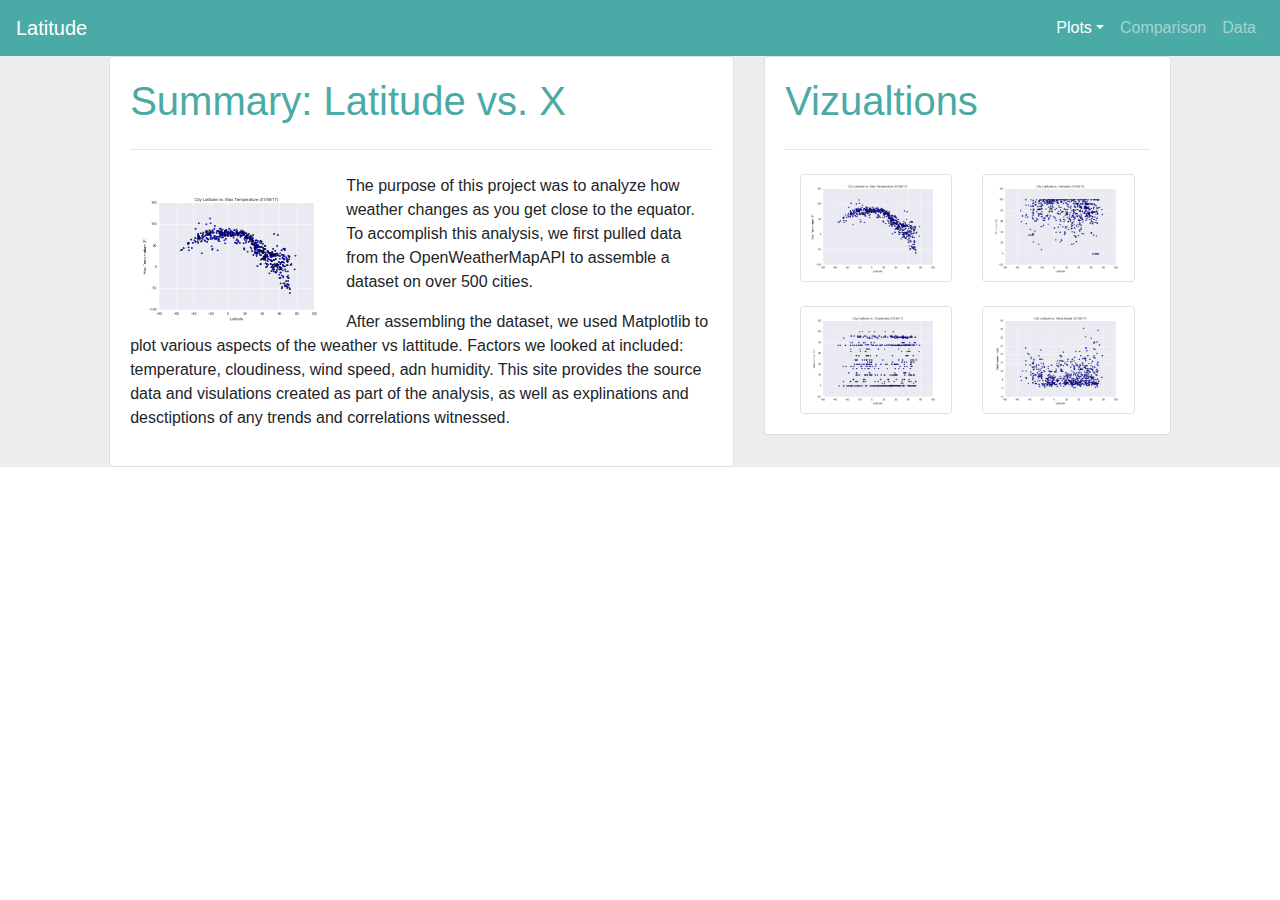
<file: docs/index.html>
<!DOCTYPE html>
<html>
<head>
	<link rel="stylesheet" href="assets/reset.css">
	<meta charset="utf-8">
	<link rel="stylesheet" href="https://stackpath.bootstrapcdn.com/bootstrap/4.3.1/css/bootstrap.min.css" integrity="sha384-ggOyR0iXCbMQv3Xipma34MD+dH/1fQ784/j6cY/iJTQUOhcWr7x9JvoRxT2MZw1T" crossorigin="anonymous">
	<link rel="stylesheet" href="assets/styles.css">

	<title>Cloudiness</title>
</head>
<body>
	<!-- 	navigation bar set up -->
	<nav class="nav navbar-expand-md navbar-dark" style="background-color: #4AAAA5">

		<ul class="nav navbar nav-link">

			<a class="navbar-brand" href="index.html">Latitude<span class="sr-only">(current)</span></a>
		</ul>

		<ul class="navbar-nav nav-link ml-auto" >
			<button class="navbar-toggler" type="button" data-toggle="collapse" data-target="#navbarNav">
				<span class="navbar-toggler-icon"></span>
			</button>
			<div class="collapse navbar-collapse" id="navbarNav">
				<ul class="nav ">
					<li class="nav-item dropdown active">
						<a class="nav-link dropdown-toggle" href="#" id="navbarDropdown" role="button" data-toggle="dropdown" aria-haspopup="true" aria-expanded="false">Plots</a>
						<div class="dropdown-menu" aria-labelledby="navbarDropdown">
							<a class="dropdown-item" href="temp.html">Max Temperature</a>
							<a class="dropdown-item" href="humidity.html">Humidity</a>
							<a class="dropdown-item" href="cloudiness.html">Cloudiness</a>
							<a class="dropdown-item" href="wind_speed.html">Wind Speed</a>
						</div>            
					</li>
				</ul>
				<ul class="navbar-nav ">
					<li class="nav-item">
						<a class="nav-link" href="comparison.html">Comparison</a>
					</li>
					<li class="nav-item">
						<a class="nav-link" href="data.html" tabindex="-1" >Data</a>
					</li>
				</ul>
			</div>
		</ul>
	</nav>
	<!-- 	end navigation bar set up -->
	<div class="row">
		<div class="col-md-12" style="background-color: #EDEDED">
			<div class="row">
				<div class="col-md-1">	
				</div>
				<div class="col-md-6">
					<div class="card">
						<div class="card-body">
							<div class="description-content">
								<h1 class="description-header"style="color: #4AAAA5;">Summary: Latitude vs. X</h1>
								<hr class="my-4">
								<div class="wrapingimage">
									<img src="resources/visualizations/fig1.png" alt="Latitude vs. Max Temperature" width="200px">
								</div>
								<p>The purpose of this project was to analyze how weather changes as you get close to the equator.  To accomplish this analysis, we first pulled data from the OpenWeatherMapAPI to assemble a dataset on over 500 cities.
								</p>
								<p>After assembling the dataset, we used Matplotlib to plot various aspects of the weather vs lattitude.  Factors we looked at included: temperature, cloudiness, wind speed, adn humidity.  This site provides the source data and visulations created as part of the analysis, as well as explinations and desctiptions of any trends and correlations witnessed.
								</p>
							</div>
						</div>
					</div>
				</div>
				<div class="col-md-4">
					<div class="card">
						<div class="card-body">
							<div>
								<h1 class="description-header" style="color: #4AAAA5;">Vizualtions
								</h1>
								<hr class="my-4">
								<div class="container">
									<div class="row">
										<div class="col-md-6">
											<a href="temp.html">
												<img src="resources/visualizations/fig1.png"alt="City Latitude vs. Temperature" class="img-thumbnail">

											</div>
											<div class="col-md-6">
												<a href="humidity.html">
													<img src="resources/visualizations/fig2.png"alt="City Latitude vs. Humidity" class="img-thumbnail">

												</div>	            			
											</div>
											<br>
											<div class="row">
												<div class="col-md-6">
													<a href="cloudiness.html">
														<img src="resources/visualizations/fig3.png"alt="City Latitude vs. Cloudiness" class="img-thumbnail">

													</div>
													<div class="col-md-6">
														<a href="wind_speed.html">
															<img src="resources/visualizations/fig4.png"alt="City Latitude vs. Wind Speed" class="img-thumbnail">

														</div>	            			
													</div>
												</div>	  								
											</div>
										</div>	
									</div>
								</div>
							</div>        
						</div></p>
					</div>			
				</div>	
			</div>











			<script src="https://code.jquery.com/jquery-3.3.1.slim.min.js" integrity="sha384-q8i/X+965DzO0rT7abK41JStQIAqVgRVzpbzo5smXKp4YfRvH+8abtTE1Pi6jizo" crossorigin="anonymous"></script>
			<script src="https://cdnjs.cloudflare.com/ajax/libs/popper.js/1.14.7/umd/popper.min.js" integrity="sha384-UO2eT0CpHqdSJQ6hJty5KVphtPhzWj9WO1clHTMGa3JDZwrnQq4sF86dIHNDz0W1" crossorigin="anonymous"></script>
			<script src="https://stackpath.bootstrapcdn.com/bootstrap/4.3.1/js/bootstrap.min.js" integrity="sha384-JjSmVgyd0p3pXB1rRibZUAYoIIy6OrQ6VrjIEaFf/nJGzIxFDsf4x0xIM+B07jRM" crossorigin="anonymous"></script>

		</body>
		</html>
</file>
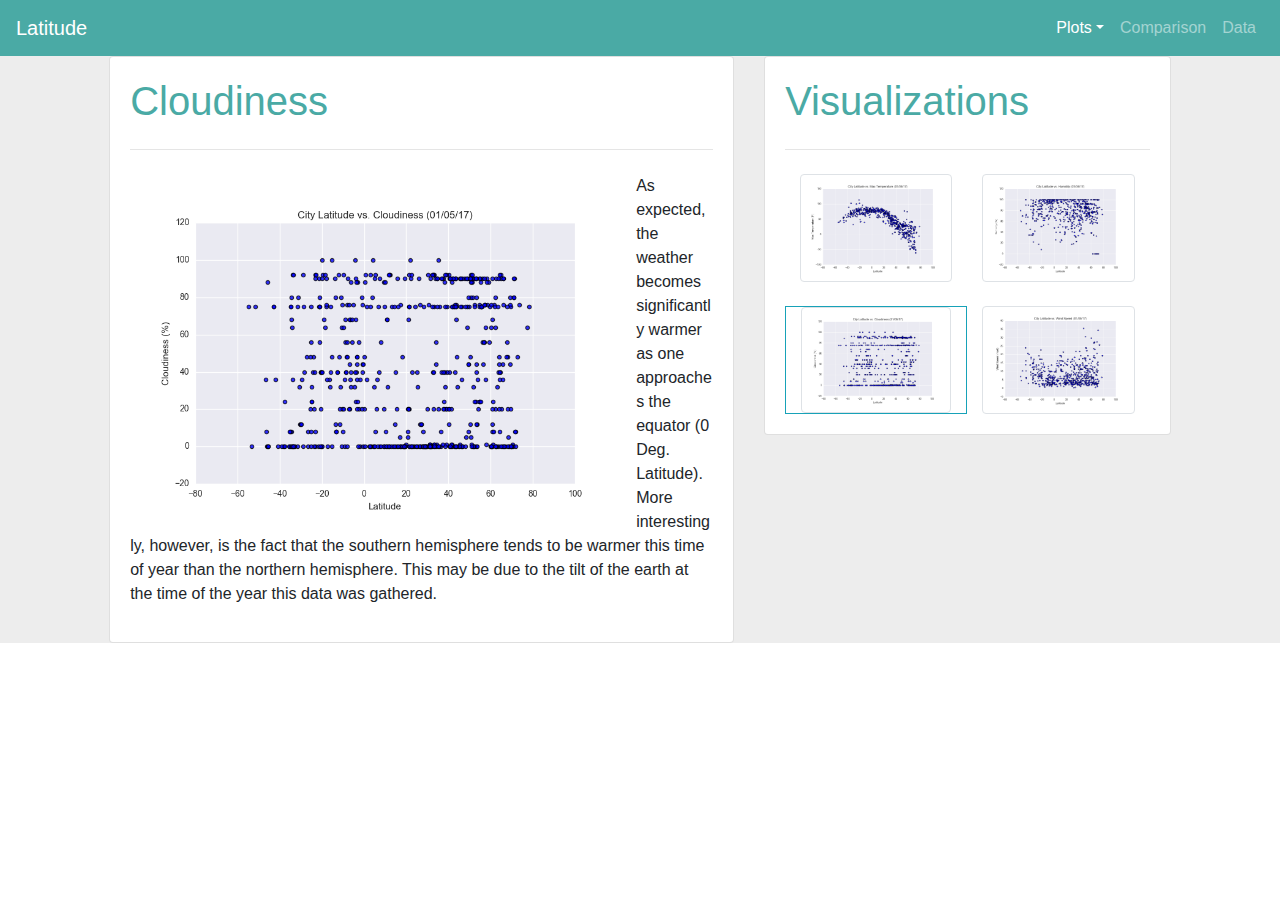
<file: docs/cloudiness.html>
<!DOCTYPE html>
<html>
<head>
	<link rel="stylesheet" href="assets/reset.css">
	<meta charset="utf-8">
	<link rel="stylesheet" href="https://stackpath.bootstrapcdn.com/bootstrap/4.3.1/css/bootstrap.min.css" integrity="sha384-ggOyR0iXCbMQv3Xipma34MD+dH/1fQ784/j6cY/iJTQUOhcWr7x9JvoRxT2MZw1T" crossorigin="anonymous">
	<link rel="stylesheet" href="assets/styles.css">

	<title>Cloudiness</title>
</head>
<body>
	<!-- 	navigation bar set up -->
	<nav class="nav navbar-expand-md navbar-dark" style="background-color: #4AAAA5">

		<ul class="nav navbar nav-link">

			<a class="navbar-brand" href="index.html">Latitude<span class="sr-only">(current)</span></a>
		</ul>

		<ul class="navbar-nav nav-link ml-auto" >
			<button class="navbar-toggler" type="button" data-toggle="collapse" data-target="#navbarNav">
				<span class="navbar-toggler-icon"></span>
			</button>
			<div class="collapse navbar-collapse" id="navbarNav">
				<ul class="nav ">
					<li class="nav-item dropdown active">
						<a class="nav-link dropdown-toggle" href="#" id="navbarDropdown" role="button" data-toggle="dropdown" aria-haspopup="true" aria-expanded="false">Plots</a>
						<div class="dropdown-menu" aria-labelledby="navbarDropdown">
							<a class="dropdown-item" href="temp.html">Max Temperature</a>
							<a class="dropdown-item" href="humidity.html">Humidity</a>
							<a class="dropdown-item" href="cloudiness.html">Cloudiness</a>
							<a class="dropdown-item" href="wind_speed.html">Wind Speed</a>
						</div>            
					</li>
				</ul>
				<ul class="navbar-nav ">
					<li class="nav-item">
						<a class="nav-link" href="comparison.html">Comparison</a>
					</li>
					<li class="nav-item">
						<a class="nav-link" href="data.html" tabindex="-1" >Data</a>
					</li>
				</ul>
			</div>
		</ul>
	</nav>
	<!-- 	end navigation bar set up -->

	<!-- <div class="container for visualizations"> -->
		<div class="row">
			<div class="col-md-12" style="background-color:#EDEDED"  >
				<div class="row">
					<div class="col-md-1">
					</div>
					<div class="col-md-6">
						<div class="card">
							<div class="card-body">
								<div>
									<h1 class="description-header" style="color: #4AAAA5;">Cloudiness
									</h1>
									<hr class="my-4">
									<div class="wrapingimage">
										<img src="resources/visualizations/fig3.png"alt="wind_speed" width="490px" >
									</div>
									<p>As expected, the weather becomes significantly warmer as one approaches the equator (0 Deg. Latitude).  More interestingly, however, is the fact that the southern hemisphere tends to be warmer this time of year than the northern hemisphere.  This may be due to the tilt of the earth at the time of the year this data was gathered.
									</p>
								</div>
							</div>
						</div>
					</div>					
					<div class="col-md-4">
						<div class="card">
							<div class="card-body">
								<div>
									<h1 class="description-header" style="color: #4AAAA5;">Visualizations
									</h1>
									<hr class="my-4">
									<div class="container">
										<div class="row">
											<div class="col-md-6">
												<a href="temp.html">
													<img src="resources/visualizations/fig1.png"alt="City Latitude vs. Temperature" class="img-thumbnail"> 
												</div>
												<div class="col-md-6">
													<a href="humidity.html">
														<img src="resources/visualizations/fig2.png"alt="City Latitude vs. Humidity" class="img-thumbnail">
													</div>	            			
												</div>
												<br>
												<div class="row">
													<div class="col-md-6 border border-info">
														<a href="cloudiness.html">
															<img src="resources/visualizations/fig3.png"alt="City Latitude vs. Cloudiness" class="img-thumbnail">
														</div>
														<div class="col-md-6">
															<a href="wind_speed.html">
																<img src="resources/visualizations/fig4.png"alt="City Latitude vs. Wind Speed" class="img-thumbnail">
															</div>	            			
														</div>
													</div>	  								
												</div>
											</div>	
										</div>
									</div>
								</div>
							</div>


<script src="https://code.jquery.com/jquery-3.3.1.slim.min.js" integrity="sha384-q8i/X+965DzO0rT7abK41JStQIAqVgRVzpbzo5smXKp4YfRvH+8abtTE1Pi6jizo" crossorigin="anonymous"></script>
<script src="https://cdnjs.cloudflare.com/ajax/libs/popper.js/1.14.7/umd/popper.min.js" integrity="sha384-UO2eT0CpHqdSJQ6hJty5KVphtPhzWj9WO1clHTMGa3JDZwrnQq4sF86dIHNDz0W1" crossorigin="anonymous"></script>
<script src="https://stackpath.bootstrapcdn.com/bootstrap/4.3.1/js/bootstrap.min.js" integrity="sha384-JjSmVgyd0p3pXB1rRibZUAYoIIy6OrQ6VrjIEaFf/nJGzIxFDsf4x0xIM+B07jRM" crossorigin="anonymous"></script>
</body>
</html>
</file>
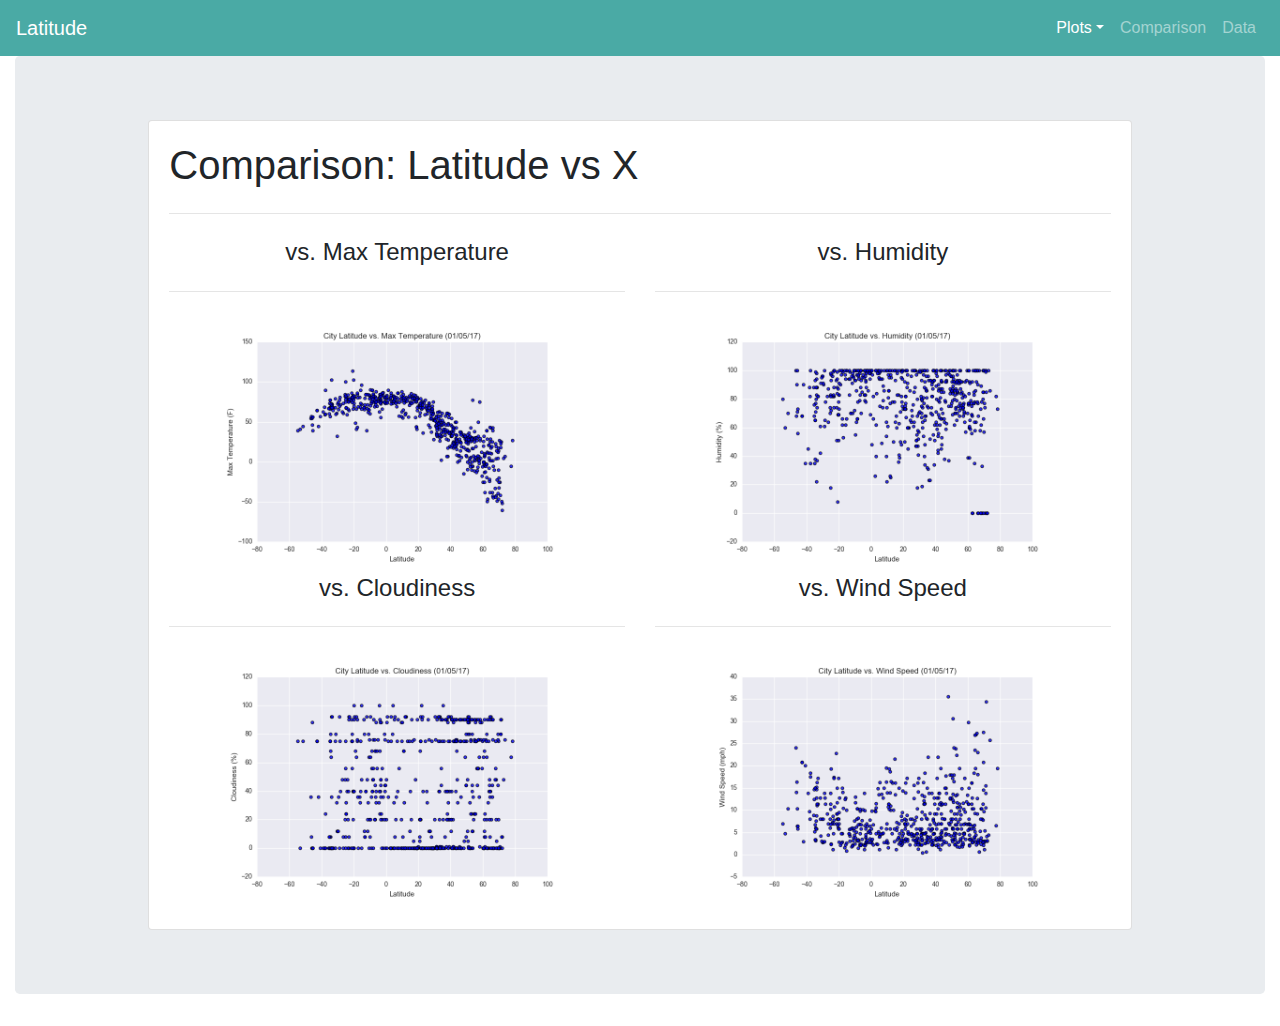
<file: docs/comparison.html>
<!DOCTYPE html>
<html>
<head>
	<link rel="stylesheet" href="assets/reset.css">
	<meta charset="utf-8">
	<link rel="stylesheet" href="https://stackpath.bootstrapcdn.com/bootstrap/4.3.1/css/bootstrap.min.css" integrity="sha384-ggOyR0iXCbMQv3Xipma34MD+dH/1fQ784/j6cY/iJTQUOhcWr7x9JvoRxT2MZw1T" crossorigin="anonymous">
	<link rel="stylesheet" href="assets/styles.css">

	<title>Cloudiness</title>
</head>
<body>
	<!-- 	navigation bar set up -->
	<nav class="nav navbar-expand-md navbar-dark" style="background-color: #4AAAA5">

		<ul class="nav navbar nav-link">

			<a class="navbar-brand" href="index.html">Latitude<span class="sr-only">(current)</span></a>
		</ul>

		<ul class="navbar-nav nav-link ml-auto" >
			<button class="navbar-toggler" type="button" data-toggle="collapse" data-target="#navbarNav">
				<span class="navbar-toggler-icon"></span>
			</button>
			<div class="collapse navbar-collapse" id="navbarNav">
				<ul class="nav ">
					<li class="nav-item dropdown active">
						<a class="nav-link dropdown-toggle" href="#" id="navbarDropdown" role="button" data-toggle="dropdown" aria-haspopup="true" aria-expanded="false">Plots</a>
						<div class="dropdown-menu" aria-labelledby="navbarDropdown">
							<a class="dropdown-item" href="temp.html">Max Temperature</a>
							<a class="dropdown-item" href="humidity.html">Humidity</a>
							<a class="dropdown-item" href="cloudiness.html">Cloudiness</a>
							<a class="dropdown-item" href="wind_speed.html">Wind Speed</a>
						</div>            
					</li>
				</ul>
				<ul class="navbar-nav ">
					<li class="nav-item">
						<a class="nav-link" href="comparison.html">Comparison</a>
					</li>
					<li class="nav-item">
						<a class="nav-link" href="data.html" tabindex="-1" >Data</a>
					</li>
				</ul>
			</div>
		</ul>
	</nav>
	<!-- 	end navigation bar set up -->
<!-- jumbotron container -->
<div class="container-fluid">
	<div class="jumbotron">
		<div class="row">
			<div class="col-md-1">
			</div>
			<div class="col-md-10">
				<div class="card">
					<div class="card-body">
						<div>
							<h1 class="description-header">Comparison: Latitude vs X
							</h1>
							<hr class="my-4">
							<div class="row">
								<div class="col-md-12">
									<div class="row">
										<div class="col-md-12">
											<!-- container for 4 box layout -->
											<div class="row">
												<div class="col-md-6">
													<h4 class="description-header" align="center">
														vs. Max Temperature
													</h4>
													<hr class="my-4">
													<div class="d-flex justify-content-center">
													<img src="resources/visualizations/fig1.png" alt="Max Temperature" width="375px">
													</div>
												</div>
												<div class="col-md-6">
													<h4 class="description-header"align="center">
														vs. Humidity
													</h4>
													<hr class="my-4">
													<div class="d-flex justify-content-center">
													<img src="resources/visualizations/fig2.png" alt="Humidity" width="375px">
													</div>
												</div>													
											</div>
											<div class="row">
												<div class="col-md-6">
													<h4 class="description-header" align="center">
														vs. Cloudiness
													</h4>
													<hr class="my-4">
													<div class="d-flex justify-content-center">
													<img src="resources/visualizations/fig3.png" alt="Cloudiness" width="375px">
													</div>												
												</div>
												<div class="col-md-6">
													<h4 class="description-header" align="center">
														vs. Wind Speed
													</h4>
													<hr class="my-4">
													<div class="d-flex justify-content-center">
													<img src="resources/visualizations/fig4.png" alt="Wind Speed" width="375px">
													</div>												
												</div>													
											</div>
										</div>
									</div>
								</div>
							</div>
						</div>
					</div>
				</div>
			</div>
		</div>
	</div>
</div>













<script src="https://code.jquery.com/jquery-3.3.1.slim.min.js" integrity="sha384-q8i/X+965DzO0rT7abK41JStQIAqVgRVzpbzo5smXKp4YfRvH+8abtTE1Pi6jizo" crossorigin="anonymous"></script>
<script src="https://cdnjs.cloudflare.com/ajax/libs/popper.js/1.14.7/umd/popper.min.js" integrity="sha384-UO2eT0CpHqdSJQ6hJty5KVphtPhzWj9WO1clHTMGa3JDZwrnQq4sF86dIHNDz0W1" crossorigin="anonymous"></script>
<script src="https://stackpath.bootstrapcdn.com/bootstrap/4.3.1/js/bootstrap.min.js" integrity="sha384-JjSmVgyd0p3pXB1rRibZUAYoIIy6OrQ6VrjIEaFf/nJGzIxFDsf4x0xIM+B07jRM" crossorigin="anonymous"></script>
</body>
</html>
</file>
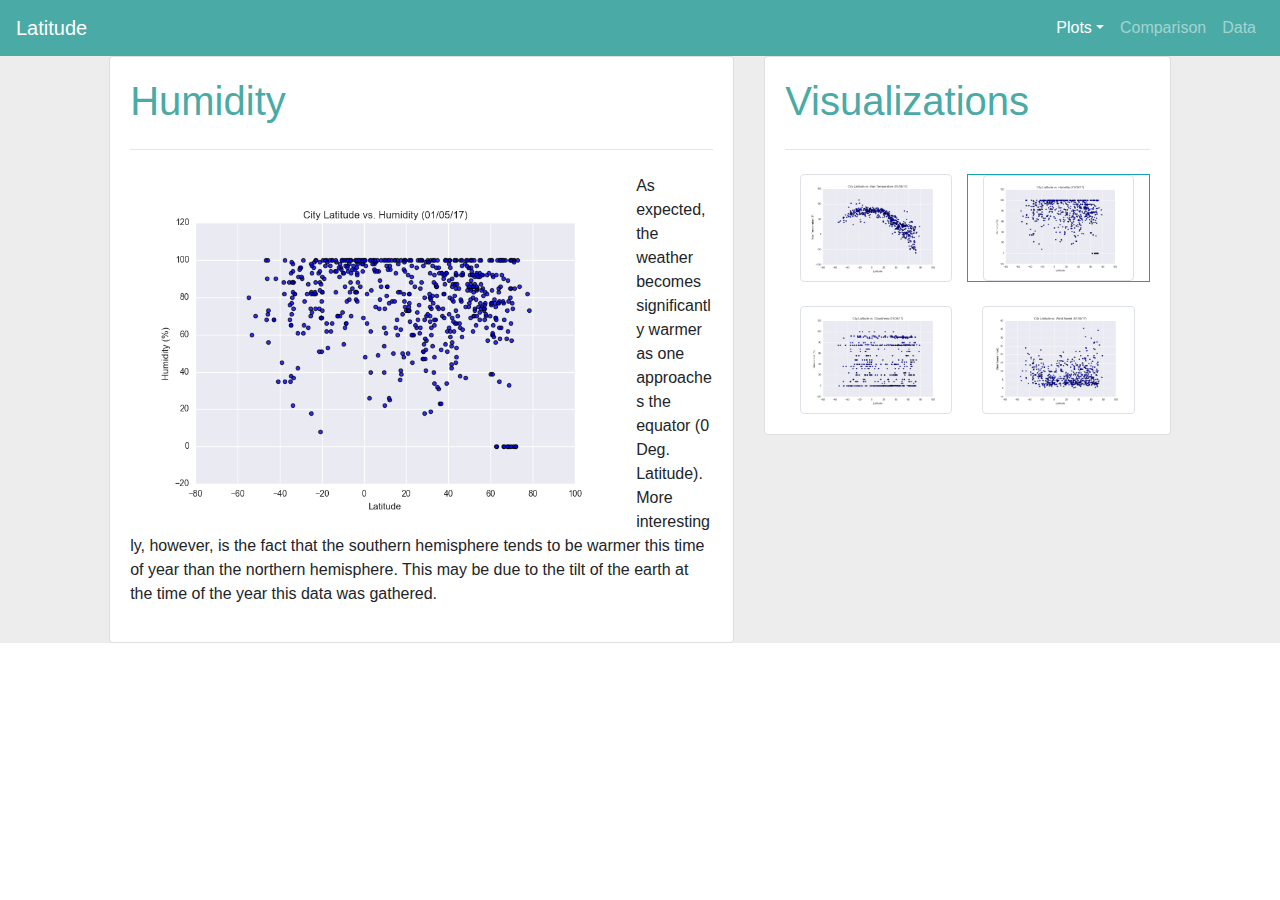
<file: docs/humidity.html>
<!DOCTYPE html>
<html>
<head>
	<link rel="stylesheet" href="assets/reset.css">
	<meta charset="utf-8">
	<link rel="stylesheet" href="https://stackpath.bootstrapcdn.com/bootstrap/4.3.1/css/bootstrap.min.css" integrity="sha384-ggOyR0iXCbMQv3Xipma34MD+dH/1fQ784/j6cY/iJTQUOhcWr7x9JvoRxT2MZw1T" crossorigin="anonymous">
	<link rel="stylesheet" href="assets/styles.css">

	<title>Humidity</title>
</head>
<body>
	<!-- 	navigation bar set up -->
	<nav class="nav navbar-expand-md navbar-dark" style="background-color: #4AAAA5">

		<ul class="nav navbar nav-link">

			<a class="navbar-brand" href="index.html">Latitude<span class="sr-only">(current)</span></a>
		</ul>

		<ul class="navbar-nav nav-link ml-auto" >
			<button class="navbar-toggler" type="button" data-toggle="collapse" data-target="#navbarNav">
				<span class="navbar-toggler-icon"></span>
			</button>
			<div class="collapse navbar-collapse" id="navbarNav">
				<ul class="nav ">
					<li class="nav-item dropdown active">
						<a class="nav-link dropdown-toggle" href="#" id="navbarDropdown" role="button" data-toggle="dropdown" aria-haspopup="true" aria-expanded="false">Plots</a>
						<div class="dropdown-menu" aria-labelledby="navbarDropdown">
							<a class="dropdown-item" href="temp.html">Max Temperature</a>
							<a class="dropdown-item" href="humidity.html">Humidity</a>
							<a class="dropdown-item" href="cloudiness.html">Cloudiness</a>
							<a class="dropdown-item" href="wind_speed.html">Wind Speed</a>
						</div>            
					</li>
				</ul>
				<ul class="navbar-nav ">
					<li class="nav-item">
						<a class="nav-link" href="comparison.html">Comparison</a>
					</li>
					<li class="nav-item">
						<a class="nav-link" href="data.html" tabindex="-1" >Data</a>
					</li>
				</ul>
			</div>
		</ul>
	</nav>
	<!-- 	end navigation bar set up -->

	<!-- <div class="container for visualizations"> -->
		<div class="row">
			<div class="col-md-12" style="background-color:#EDEDED"  >
				<div class="row">
					<div class="col-md-1">
					</div>
					<div class="col-md-6">
						<div class="card">
							<div class="card-body">
								<div>
									<h1 class="description-header" style="color: #4AAAA5;">Humidity
									</h1>
									<hr class="my-4">
									<div class="wrapingimage">
										<img src="resources/visualizations/fig2.png"alt="Humidity" width="490px" >
									</div>
									<p>As expected, the weather becomes significantly warmer as one approaches the equator (0 Deg. Latitude).  More interestingly, however, is the fact that the southern hemisphere tends to be warmer this time of year than the northern hemisphere.  This may be due to the tilt of the earth at the time of the year this data was gathered.
									</p>
								</div>
							</div>
						</div>
					</div>					
					<div class="col-md-4">
						<div class="card">
							<div class="card-body">
								<div>
									<h1 class="description-header" style="color: #4AAAA5;">Visualizations
									</h1>
									<hr class="my-4">
									<div class="container">
										<div class="row">
											<div class="col-md-6">
												<a href="temp.html">
													<img src="resources/visualizations/fig1.png"alt="City Latitude vs. Temperature" class="img-thumbnail"> 
												</div>
												<div class="col-md-6 border border-info">
													<a href="humidity.html">
														<img src="resources/visualizations/fig2.png"alt="City Latitude vs. Humidity" class="img-thumbnail">
													</div>	            			
												</div>
												<br>
												<div class="row">
													<div class="col-md-6">
														<a href="cloudiness.html">
															<img src="resources/visualizations/fig3.png"alt="City Latitude vs. Cloudiness" class="img-thumbnail">
														</div>
														<div class="col-md-6">
															<a href="wind_speed.html">
																<img src="resources/visualizations/fig4.png"alt="City Latitude vs. Wind Speed" class="img-thumbnail">
															</div>	            			
														</div>
													</div>	  								
												</div>
											</div>	
										</div>
									</div>
								</div>
							</div>


<script src="https://code.jquery.com/jquery-3.3.1.slim.min.js" integrity="sha384-q8i/X+965DzO0rT7abK41JStQIAqVgRVzpbzo5smXKp4YfRvH+8abtTE1Pi6jizo" crossorigin="anonymous"></script>
<script src="https://cdnjs.cloudflare.com/ajax/libs/popper.js/1.14.7/umd/popper.min.js" integrity="sha384-UO2eT0CpHqdSJQ6hJty5KVphtPhzWj9WO1clHTMGa3JDZwrnQq4sF86dIHNDz0W1" crossorigin="anonymous"></script>
<script src="https://stackpath.bootstrapcdn.com/bootstrap/4.3.1/js/bootstrap.min.js" integrity="sha384-JjSmVgyd0p3pXB1rRibZUAYoIIy6OrQ6VrjIEaFf/nJGzIxFDsf4x0xIM+B07jRM" crossorigin="anonymous"></script>
</body>
</html>
</file>
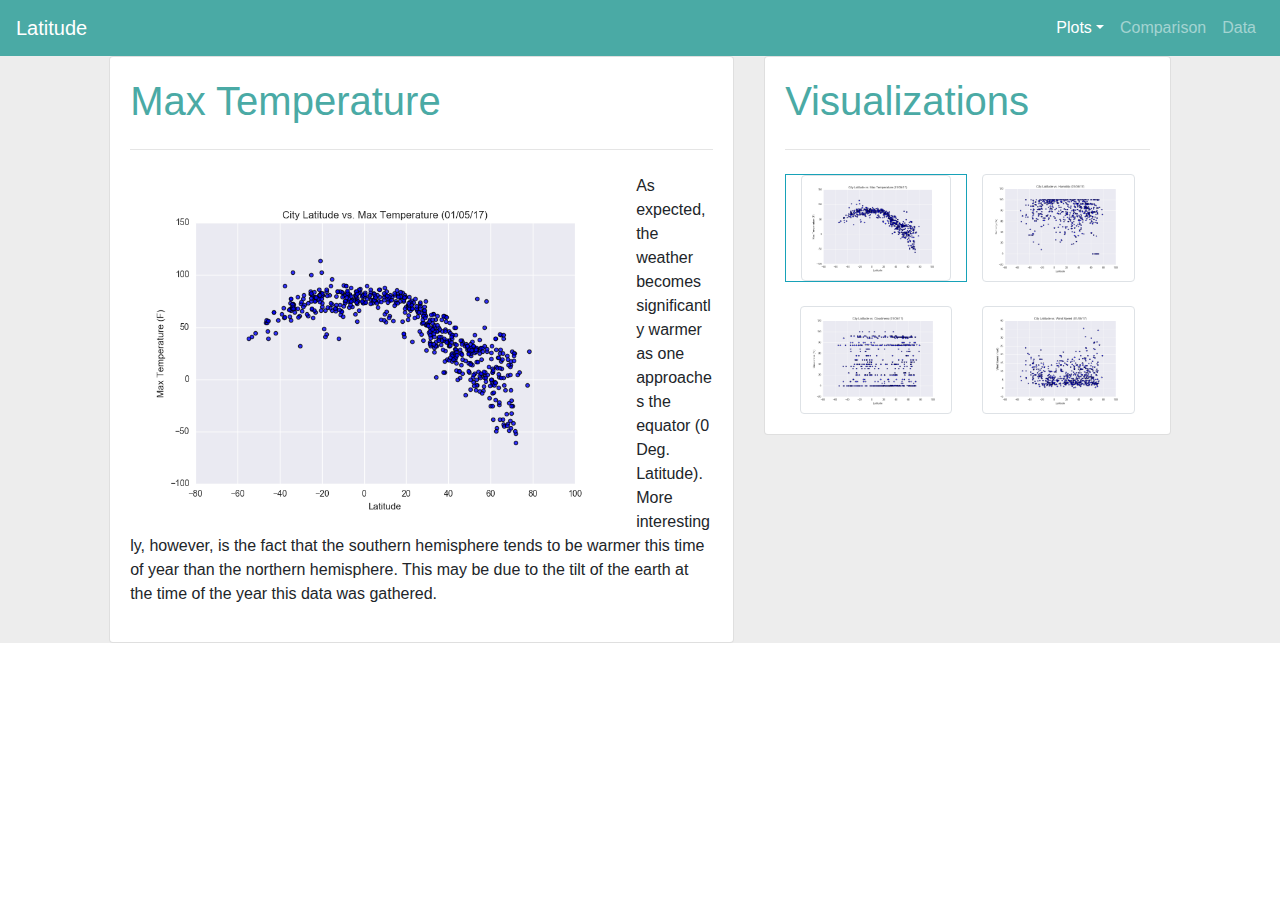
<file: docs/temp.html>
<!DOCTYPE html>
<html>
<head>
	<link rel="stylesheet" href="assets/reset.css">
	<meta charset="utf-8">
	<link rel="stylesheet" href="https://stackpath.bootstrapcdn.com/bootstrap/4.3.1/css/bootstrap.min.css" integrity="sha384-ggOyR0iXCbMQv3Xipma34MD+dH/1fQ784/j6cY/iJTQUOhcWr7x9JvoRxT2MZw1T" crossorigin="anonymous">
	<link rel="stylesheet" href="assets/styles.css">

	<title>Max Temperature</title>
</head>
<body>
	<!-- 	navigation bar set up -->
	<nav class="nav navbar-expand-md navbar-dark" style="background-color: #4AAAA5">

		<ul class="nav navbar nav-link">

			<a class="navbar-brand" href="index.html">Latitude<span class="sr-only">(current)</span></a>
		</ul>

		<ul class="navbar-nav nav-link ml-auto" >
			<button class="navbar-toggler" type="button" data-toggle="collapse" data-target="#navbarNav">
				<span class="navbar-toggler-icon"></span>
			</button>
			<div class="collapse navbar-collapse" id="navbarNav">
				<ul class="nav ">
					<li class="nav-item dropdown active">
						<a class="nav-link dropdown-toggle" href="#" id="navbarDropdown" role="button" data-toggle="dropdown" aria-haspopup="true" aria-expanded="false">Plots</a>
						<div class="dropdown-menu" aria-labelledby="navbarDropdown">
							<a class="dropdown-item" href="temp.html">Max Temperature</a>
							<a class="dropdown-item" href="humidity.html">Humidity</a>
							<a class="dropdown-item" href="cloudiness.html">Cloudiness</a>
							<a class="dropdown-item" href="wind_speed.html">Wind Speed</a>
						</div>            
					</li>
				</ul>
				<ul class="navbar-nav ">
					<li class="nav-item">
						<a class="nav-link" href="comparison.html">Comparison</a>
					</li>
					<li class="nav-item">
						<a class="nav-link" href="data.html" tabindex="-1" >Data</a>
					</li>
				</ul>
			</div>
		</ul>
	</nav>
	<!-- 	end navigation bar set up -->

	<!-- <div class="container for visualizations"> -->
		<div class="row">
			<div class="col-md-12" style="background-color:#EDEDED"  >
				<div class="row">
					<div class="col-md-1">
					</div>
					<div class="col-md-6">
						<div class="card">
							<div class="card-body">
								<div>
									<h1 class="description-header" style="color: #4AAAA5;">Max Temperature
									</h1>
									<hr class="my-4">
									<div class="wrapingimage">
										<img src="resources/visualizations/fig1.png"alt="Max Temperature" width="490px" >
									</div>
									<p>As expected, the weather becomes significantly warmer as one approaches the equator (0 Deg. Latitude).  More interestingly, however, is the fact that the southern hemisphere tends to be warmer this time of year than the northern hemisphere.  This may be due to the tilt of the earth at the time of the year this data was gathered.
									</p>
								</div>
							</div>
						</div>
					</div>					
					<div class="col-md-4">
						<div class="card">
							<div class="card-body">
								<div>
									<h1 class="description-header" style="color: #4AAAA5;">Visualizations
									</h1>
									<hr class="my-4">
									<div class="container">
										<div class="row">
											<div class="col-md-6 border border-info">
												<a href="temp.html">
													<img src="resources/visualizations/fig1.png"alt="City Latitude vs. Temperature" class="img-thumbnail"> 
												</div>
												<div class="col-md-6">
													<a href="humidity.html">
														<img src="resources/visualizations/fig2.png"alt="City Latitude vs. Humidity" class="img-thumbnail">
													</div>	            			
												</div>
												<br>
												<div class="row">
													<div class="col-md-6">
														<a href="cloudiness.html">
															<img src="resources/visualizations/fig3.png"alt="City Latitude vs. Cloudiness" class="img-thumbnail">
														</div>
														<div class="col-md-6">
															<a href="wind_speed.html">
																<img src="resources/visualizations/fig4.png"alt="City Latitude vs. Wind Speed" class="img-thumbnail">
															</div>	            			
														</div>
													</div>	  								
												</div>
											</div>	
										</div>
									</div>
								</div>
							</div>


<script src="https://code.jquery.com/jquery-3.3.1.slim.min.js" integrity="sha384-q8i/X+965DzO0rT7abK41JStQIAqVgRVzpbzo5smXKp4YfRvH+8abtTE1Pi6jizo" crossorigin="anonymous"></script>
<script src="https://cdnjs.cloudflare.com/ajax/libs/popper.js/1.14.7/umd/popper.min.js" integrity="sha384-UO2eT0CpHqdSJQ6hJty5KVphtPhzWj9WO1clHTMGa3JDZwrnQq4sF86dIHNDz0W1" crossorigin="anonymous"></script>
<script src="https://stackpath.bootstrapcdn.com/bootstrap/4.3.1/js/bootstrap.min.js" integrity="sha384-JjSmVgyd0p3pXB1rRibZUAYoIIy6OrQ6VrjIEaFf/nJGzIxFDsf4x0xIM+B07jRM" crossorigin="anonymous"></script>
</body>
</html>
</file>
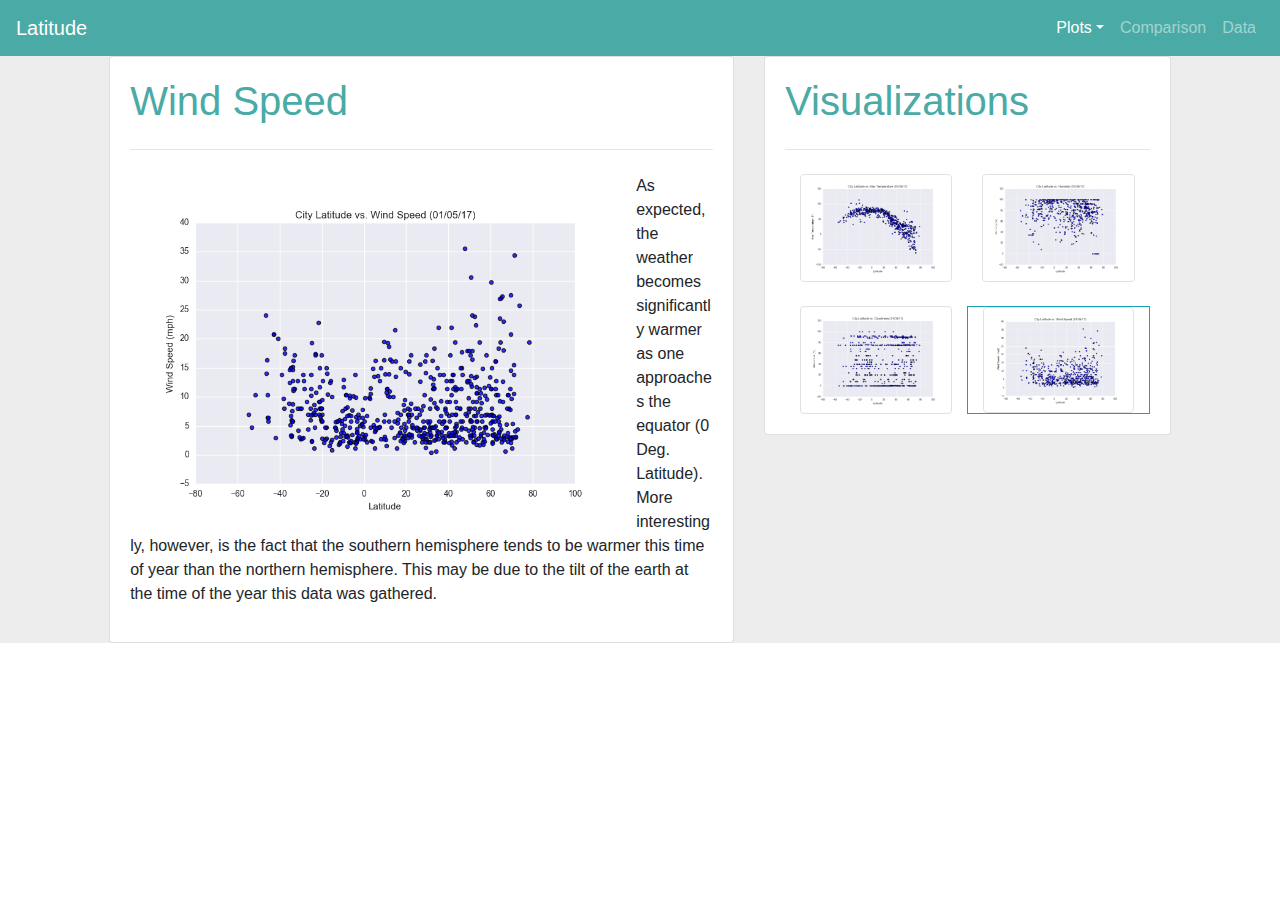
<file: docs/wind_speed.html>
<!DOCTYPE html>
<html>
<head>
	<link rel="stylesheet" href="assets/reset.css">
	<meta charset="utf-8">
	<link rel="stylesheet" href="https://stackpath.bootstrapcdn.com/bootstrap/4.3.1/css/bootstrap.min.css" integrity="sha384-ggOyR0iXCbMQv3Xipma34MD+dH/1fQ784/j6cY/iJTQUOhcWr7x9JvoRxT2MZw1T" crossorigin="anonymous">
	<link rel="stylesheet" href="assets/styles.css">

	<title>Wind Speed</title>
</head>
<body>
	<!-- 	navigation bar set up -->
	<nav class="nav navbar-expand-md navbar-dark" style="background-color: #4AAAA5">

		<ul class="nav navbar nav-link">

			<a class="navbar-brand" href="index.html">Latitude<span class="sr-only">(current)</span></a>
		</ul>

		<ul class="navbar-nav nav-link ml-auto" >
			<button class="navbar-toggler" type="button" data-toggle="collapse" data-target="#navbarNav">
				<span class="navbar-toggler-icon"></span>
			</button>
			<div class="collapse navbar-collapse" id="navbarNav">
				<ul class="nav ">
					<li class="nav-item dropdown active">
						<a class="nav-link dropdown-toggle" href="#" id="navbarDropdown" role="button" data-toggle="dropdown" aria-haspopup="true" aria-expanded="false">Plots</a>
						<div class="dropdown-menu" aria-labelledby="navbarDropdown">
							<a class="dropdown-item" href="temp.html">Max Temperature</a>
							<a class="dropdown-item" href="humidity.html">Humidity</a>
							<a class="dropdown-item" href="cloudiness.html">Cloudiness</a>
							<a class="dropdown-item" href="wind_speed.html">Wind Speed</a>
						</div>            
					</li>
				</ul>
				<ul class="navbar-nav ">
					<li class="nav-item">
						<a class="nav-link" href="comparison.html">Comparison</a>
					</li>
					<li class="nav-item">
						<a class="nav-link" href="data.html" tabindex="-1" >Data</a>
					</li>
				</ul>
			</div>
		</ul>
	</nav>
	<!-- 	end navigation bar set up -->

	<!-- <div class="container for visualizations"> -->
		<div class="row">
			<div class="col-md-12" style="background-color:#EDEDED"  >
				<div class="row">
					<div class="col-md-1">
					</div>
					<div class="col-md-6">
						<div class="card">
							<div class="card-body">
								<div>
									<h1 class="description-header" style="color: #4AAAA5;">Wind Speed
									</h1>
									<hr class="my-4">
									<div class="wrapingimage">
										<img src="resources/visualizations/fig4.png"alt="wind_speed" width="490px" >
									</div>
									<p>As expected, the weather becomes significantly warmer as one approaches the equator (0 Deg. Latitude).  More interestingly, however, is the fact that the southern hemisphere tends to be warmer this time of year than the northern hemisphere.  This may be due to the tilt of the earth at the time of the year this data was gathered.
									</p>
								</div>
							</div>
						</div>
					</div>					
					<div class="col-md-4">
						<div class="card">
							<div class="card-body">
								<div>
									<h1 class="description-header" style="color: #4AAAA5;">Visualizations
									</h1>
									<hr class="my-4">
									<div class="container">
										<div class="row">
											<div class="col-md-6">
												<a href="temp.html">
													<img src="resources/visualizations/fig1.png"alt="City Latitude vs. Temperature" class="img-thumbnail"> 
												</div>
												<div class="col-md-6">
													<a href="humidity.html">
														<img src="resources/visualizations/fig2.png"alt="City Latitude vs. Humidity" class="img-thumbnail">
													</div>	            			
												</div>
												<br>
												<div class="row">
													<div class="col-md-6">
														<a href="cloudiness.html">
															<img src="resources/visualizations/fig3.png"alt="City Latitude vs. Cloudiness" class="img-thumbnail">
														</div>
														<div class="col-md-6 border border-info">
															<a href="wind_speed.html">
																<img src="resources/visualizations/fig4.png"alt="City Latitude vs. Wind Speed" class="img-thumbnail">
															</div>	            			
														</div>
													</div>	  								
												</div>
											</div>	
										</div>
									</div>
								</div>
							</div>


<script src="https://code.jquery.com/jquery-3.3.1.slim.min.js" integrity="sha384-q8i/X+965DzO0rT7abK41JStQIAqVgRVzpbzo5smXKp4YfRvH+8abtTE1Pi6jizo" crossorigin="anonymous"></script>
<script src="https://cdnjs.cloudflare.com/ajax/libs/popper.js/1.14.7/umd/popper.min.js" integrity="sha384-UO2eT0CpHqdSJQ6hJty5KVphtPhzWj9WO1clHTMGa3JDZwrnQq4sF86dIHNDz0W1" crossorigin="anonymous"></script>
<script src="https://stackpath.bootstrapcdn.com/bootstrap/4.3.1/js/bootstrap.min.js" integrity="sha384-JjSmVgyd0p3pXB1rRibZUAYoIIy6OrQ6VrjIEaFf/nJGzIxFDsf4x0xIM+B07jRM" crossorigin="anonymous"></script>
</body>
</html>
</file>
<file: docs/assets/styles.css>
.wrapingimage {  
float: left;   
margin: 15px 12px 3px 4px;     
}
</file>
